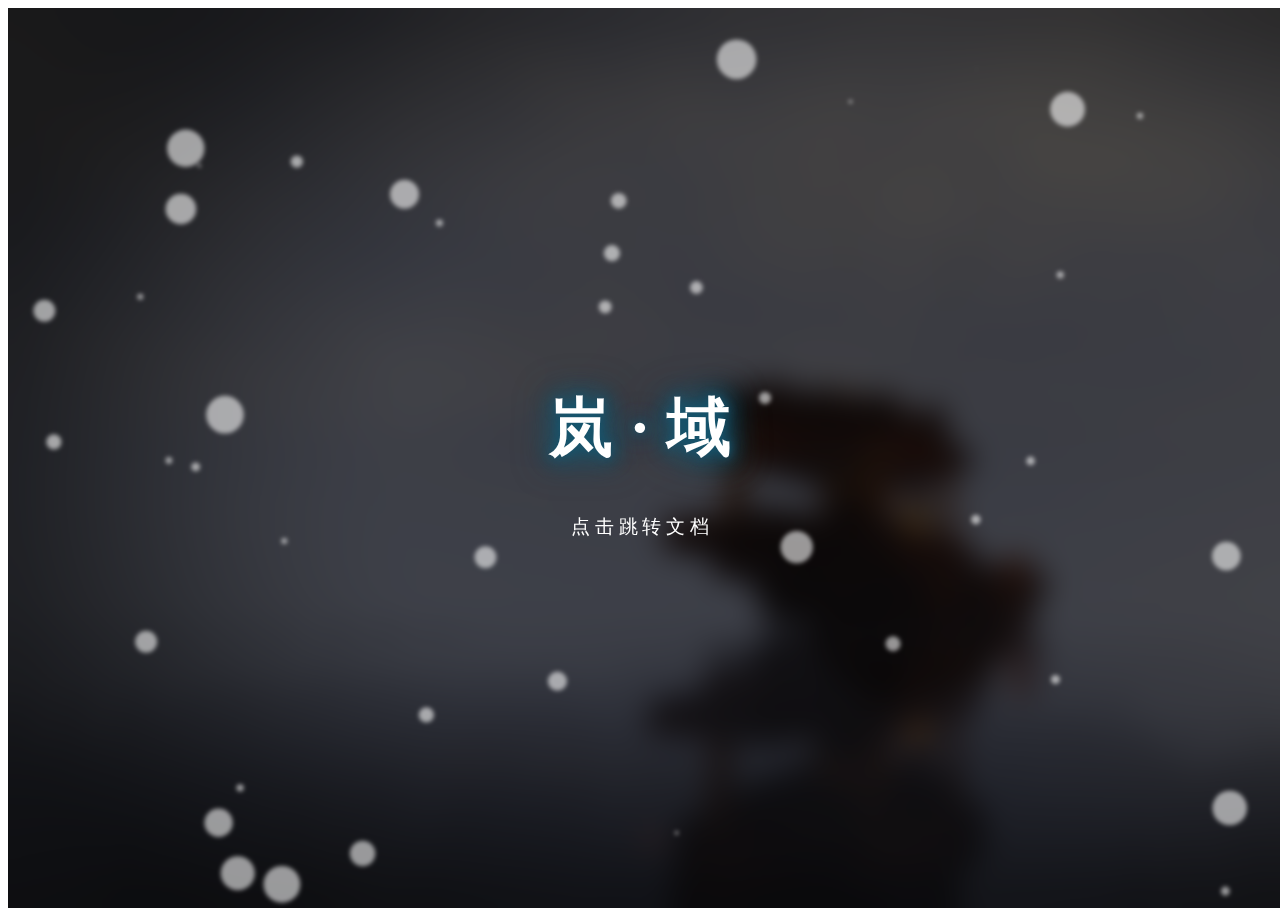
<file: index.html>
<!DOCTYPE html>
<html>
<head>
    <link rel="stylesheet" type="text/css" href="styles.css">
</head>
<body>
    <div id="background"></div>
    <div id="particles-js"></div>
    <div id="content">
        <h1 id="title">岚 · 域</h1>
        <p id="text"><a href="awa.html">点 击 跳 转 文 档</a></p>
    </div>
    <script src="particles.js"></script>
    <script src="js/app.js"></script>
</body>
</html>
</file>
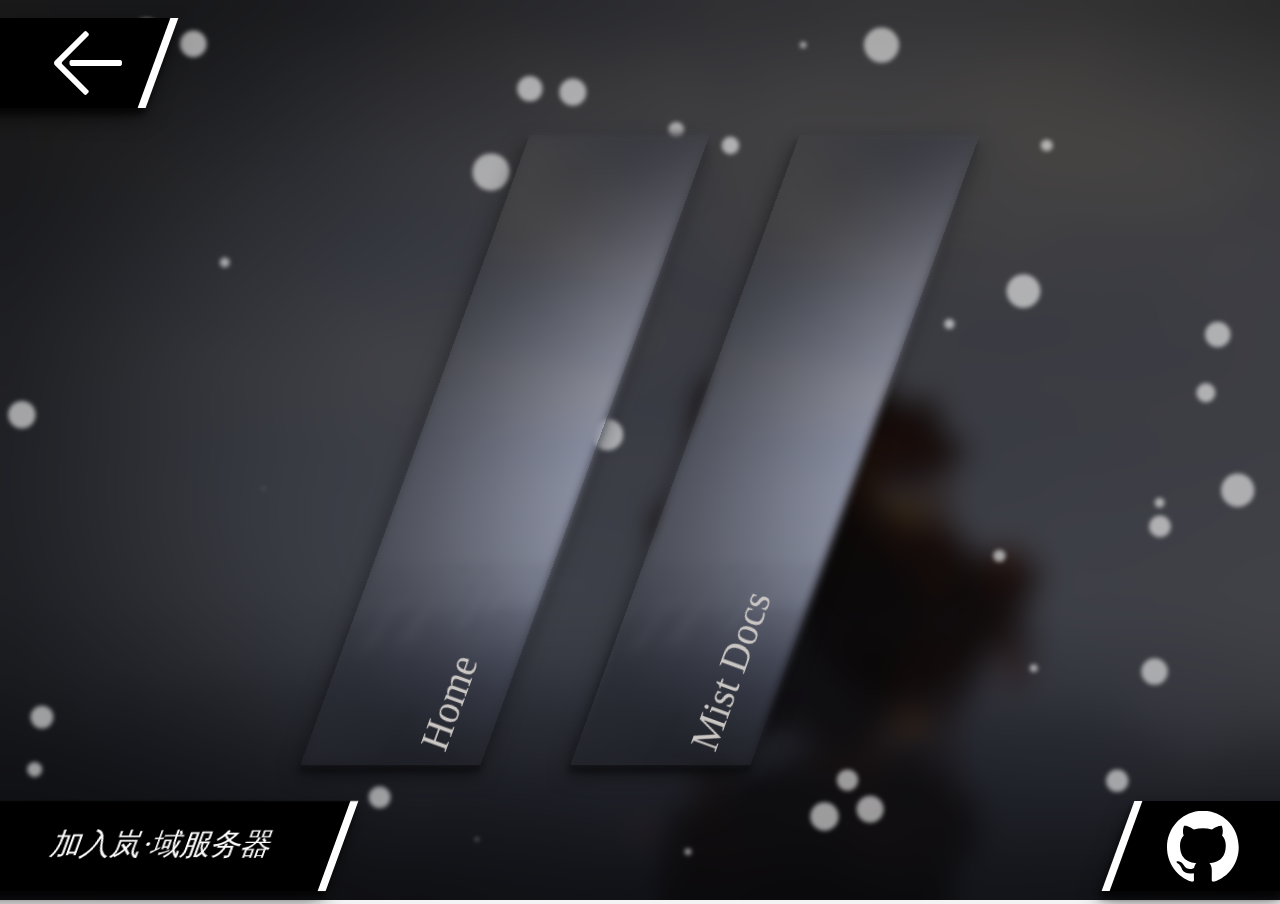
<file: awa.html>
<!DOCTYPE html>
<html>
<head>
    <link rel="stylesheet" type="text/css" href="styles.css">
    <link rel="stylesheet" type="text/css" href="css/awa.css">
</head>
<body>
    <div id="background"></div>
    <div id="particles-js"></div>
    <script src="particles.js"></script>
    <script src="js/app.js"></script>

    <div class="parallelogram-container">
        <div class="parallelogram">
            <div class="background" style="background-image: url('img_3860.jpeg');"></div>
            <div class="texta">Home</div>
            <div class="title">本网站</div> <!-- 添加这行代码 -->
            <div class="description">就是本网站</div> <!-- 添加这行代码 -->
            <div class="overlay">
              <a href="">前往</a>
            </div>
          </div>
          <div class="parallelogram">
            <div class="background" style="background-image: url('img_3860.jpeg');"></div>
            <div class="texta">Mist Docs</div>
            <div class="title">岚·域文档</div> <!-- 添加这行代码 -->
            <div class="description">看看就会了！</div> <!-- 添加这行代码 -->
            <div class="overlay">
              <a href="https://mistmc.top">前往</a>
            </div>
          </div>
    <!-- 更多的斜平行四边形图片 -->
    </div>
    <a href="https://mistmc.top" class="lddiv">
        <div class="textld">加入岚·域服务器</div>
    </a>
    <a href="https://github.com/mc506lw/phigors-web-ui" class="rddiv"></a>
    <a href="https://github.com/mc506lw/phigors-web-ui" class="github">
        <img src="github-mark-white.svg">
    </a>
    <a href="https://phi.mistmc.top" class="ltdiv"></a>
    <a href="https://phi.mistmc.top" class="back">
        <img src="back.svg">
    </a>

    <script src="particles.js"></script>
<script>
    // 切换宽度的函数
    function toggleWidth(event) {
        // 如果当前元素宽度不是1000px，先重置所有元素宽度，再展开当前元素
        if (this.style.width !== '60vh') {
            resetWidth();
            this.style.width = '60vh';
        } else {
            // 如果已经是1000px，则缩回100px
            this.style.width = '20vh';
        }
        // 阻止事件冒泡
        event.stopPropagation();
    }

    // 重置所有 .parallelogram 元素宽度的函数
    function resetWidth() {
        document.querySelectorAll('.parallelogram').forEach(function(el) {
            el.style.width = '20vh';
        });
    }

    // 为所有 .parallelogram 元素添加点击和触摸事件监听器
    document.querySelectorAll('.parallelogram').forEach(function(parallelogram) {
        parallelogram.addEventListener('touchstart', toggleWidth);
    });

    // 为文档添加点击事件监听器，用于重置宽度
    document.addEventListener('touchstart', function(event) {
        // 如果点击的不是 .parallelogram 元素，重置所有元素宽度
        if (!event.target.classList.contains('parallelogram')) {
            resetWidth();
        }
    });
</script>
</body>
</html>
</file>
<file: styles.css>
#particles-js {
    position: absolute;
    width: 100%;
    height: 100%;
    z-index: 1; /* 确保粒子在上层 */
}

#particles-js::after {
    content: "";
    position: absolute;
    top: 0;
    left: 0;
    width: 100%;
    height: 100%;
    background: rgba(255, 255, 255, 0);
    backdrop-filter: blur(2px);
}

#background {
    position: absolute;
    width: 100%;
    height: 100%;
    background-image: url('img_3860.jpeg'); /* 这里替换为你的背景图片的路径 */
    background-size: cover;
    z-index: 0; /* 确保背景在下层 */
}

#background::after {
    content: "";
    position: absolute;
    top: 0;
    left: 0;
    width: 100%;
    height: 100%;
    background: rgba(0, 0, 0, 0.6); /* 80%透明度的黑色图层 */
    backdrop-filter: blur(15px);
}

#content {
    position: absolute;
    top: 50%;
    left: 50%;
    transform: translate(-50%, -50%);
    text-align: center;
    color: #fff; /* 文本颜色 */
    z-index: 2; /* 确保内容在粒子和背景之上 */
}

#title {
    font-size: 4em; /* 标题字体大小 */
    text-shadow: 0 0 10px #16566f, 0 0 20px #16566f, 0 0 30px #16566f, 0 0 40px #16566f; /* 蓝光效果 */
}

#text {
    font-size: 1.2em; /* 文本字体大小 */
}

#text a {
    color: #fff; /* 链接文本颜色 */
    text-decoration: none; /* 去掉下划线 */
}
</file>
<file: css/awa.css>
body {
    display: flex;
    justify-content: center;
    align-items: center;
    height: 100vh;
    margin: 0;
    background: #f3f3f3;
  }
  
  .parallelogram-container {
    display: flex;
    justify-content: space-between;
  }
  
  .parallelogram {
    width: 20vh;
    height: 70vh;
    transform: skew(-20deg);
    background-size: cover;
    transition: width 1s;
    cursor: pointer;
    margin: 0 5vh;
    z-index: 3;
    /* border: 1px solid rgb(0, 0, 0); */
    box-shadow: 0 10px 20px rgba(0, 0, 0, 0.519), 0 6px 6px rgba(0, 0, 0, 0.623);
    box-sizing: border-box;
  }
  
  .lddiv {
    width: 40vh;
    height: 10vh;
    transform: skew(-20deg);
    background-size: cover;
    transition: width 1s;
    cursor: pointer;
    margin: 0 20px;
    z-index: 3;
    /* border: 1px solid rgb(0, 0, 0); */
    box-shadow: 0 10px 20px rgba(0, 0, 0, 0.519), 0 6px 6px rgba(0, 0, 0, 0.623);
    box-sizing: border-box;
  }
  
  .rddiv {
    width: 20vh;
    height: 10vh;
    transform: skew(-20deg);
    background-size: cover;
    transition: width 1s;
    cursor: pointer;
    margin: 0 20px;
    z-index: 3;
    /* border: 1px solid rgb(0, 0, 0); */
    box-shadow: 0 10px 20px rgba(0, 0, 0, 0.519), 0 6px 6px rgba(0, 0, 0, 0.623);
    box-sizing: border-box;
  }
  
  .ltdiv {
    width: 20vh;
    height: 10vh;
    transform: skew(-20deg);
    background-size: cover;
    transition: width 1s;
    cursor: pointer;
    margin: 0 20px;
    z-index: 3;
    /* border: 1px solid rgb(0, 0, 0); */
    box-shadow: 0 10px 20px rgba(0, 0, 0, 0.519), 0 6px 6px rgba(0, 0, 0, 0.623);
    box-sizing: border-box;
  }
  
  .parallelogram:hover {
    width: 600px;
    filter: blur(0);
  }
  
  .parallelogram:hover .texta {
      opacity: 0;
  }
  
  .parallelogram:hover .background {
    filter: blur(0);
  }
  
  .background {
    position: absolute;
    top: 0;
    left: 0;
    width: 100%;
    height: 100%;
    background-size: cover;
    transition: filter 1s;
    filter: blur(5px);
  }
  
  .texta {
    position: absolute;
    top: 84%;
    left: 70%;
    transform: translate(-50%, -50%) skew(20deg) rotate(-70deg);
    color: #cac6c3;
    font-size: 40px;
    white-space: nowrap;
    filter: blur(0);
    transition: opacity 0.1s;
    opacity: 1;
    text-align: left;
    width: 100%;
    position: fixed;
  }
  
  .lddiv { 
    position: absolute;
    left: -3%;
    bottom: 1%;
    background-color: #000000;
    border-right: 8px solid white;
  }
  
  .rddiv { 
    position: absolute;
    right: -3%;
    bottom: 1%;
    background-color: #000000;
    border-left: 8px solid white;
    z-index: 3;
  }
  
  .ltdiv { 
    position: absolute;
    left: -3%;
    top: 2%;
    background-color: #000000;
    border-right: 8px solid white;
    z-index: 3;
  }
  
  
  .textld {
    position: absolute;
    top: 26%;
    left: 20%;
    /* transform: translate(-50%, -50%) skew(20deg) rotate(-70deg); */
    color: #ffffff;
    font-size: 30px;
    text-align: right;
  }
  
  .textrd {
    position: absolute;
    top: 26%;
    left: 20%;
    /* transform: translate(-50%, -50%) skew(20deg) rotate(-70deg); */
    color: #ffffff;
    font-size: 30px;
    text-align: right;
  }
  
  .github {
    position: absolute;
    right: -3%; /* 添加这行代码 */
    bottom: 1%; /* 添加这行代码 */
    width: 20vh; /* 添加这行代码 */
    height: 10vh; /* 添加这行代码 */
    transform: skew(-20deg);
    z-index: 4;
  }
  
  .github img {
    position: absolute;
    top: 50%;
    left: 36%;
    transform: translate(-50%, -50%) skew(20deg);
    width: 40%; /* 添加这行代码 */
    height: auto; /* 添加这行代码 */
  }
  
  .back {
    position: absolute;
    left: -3%; /* 添加这行代码 */
    top: 2%; /* 添加这行代码 */
    width: 20vh; /* 添加这行代码 */
    height: 10vh; /* 添加这行代码 */
    transform: skew(-20deg);
    z-index: 4;
  }
  
  .back img {
    position: absolute;
    top: 50%;
    left: 70%;
    transform: translate(-50%, -50%) skew(20deg);
    width: 40%; /* 添加这行代码 */
    height: auto; /* 添加这行代码 */
  }
  
  .title, .description {
    position: absolute;
    color: white;
    opacity: 0;
    transition: opacity 1s;
  }
  
  .title {
    top: 5%;
    right: 10%;
    font-size: 40px;
  }
  
  .description {
    bottom: 10%;
    left: 10%;
    font-size: 16px;
  }
  
  .parallelogram:hover .title, .parallelogram:hover .description {
    opacity: 1;
  }
  
  .overlay {
    position: absolute;
    bottom: 0;
    right: 0;
    width: 10%;
    height: 9%;
    background-color: white;
    transform: skew(0deg);
    display: flex;
    flex-direction: column;
    justify-content: space-between;
    padding: 10px;
    box-sizing: border-box;
    opacity: 0;
    transition: opacity 1s;
  }
  
  .overlay a {
    align-self: flex-end;
    color: black; /* 修改这行代码 */
    font-size: 20px; /* 修改这行代码 */
    text-decoration: none; /* 修改这行代码 */
    white-space: nowrap;
    transition: all 1s; /* 添加这行代码 */
    width: 40%;
    bottom: 3%;
  }
  
  .parallelogram:hover .overlay a {
    width: 100%; /* 添加这行代码 */
  }
  
  .parallelogram:hover .overlay {
    opacity: 1;
  }
</file>
